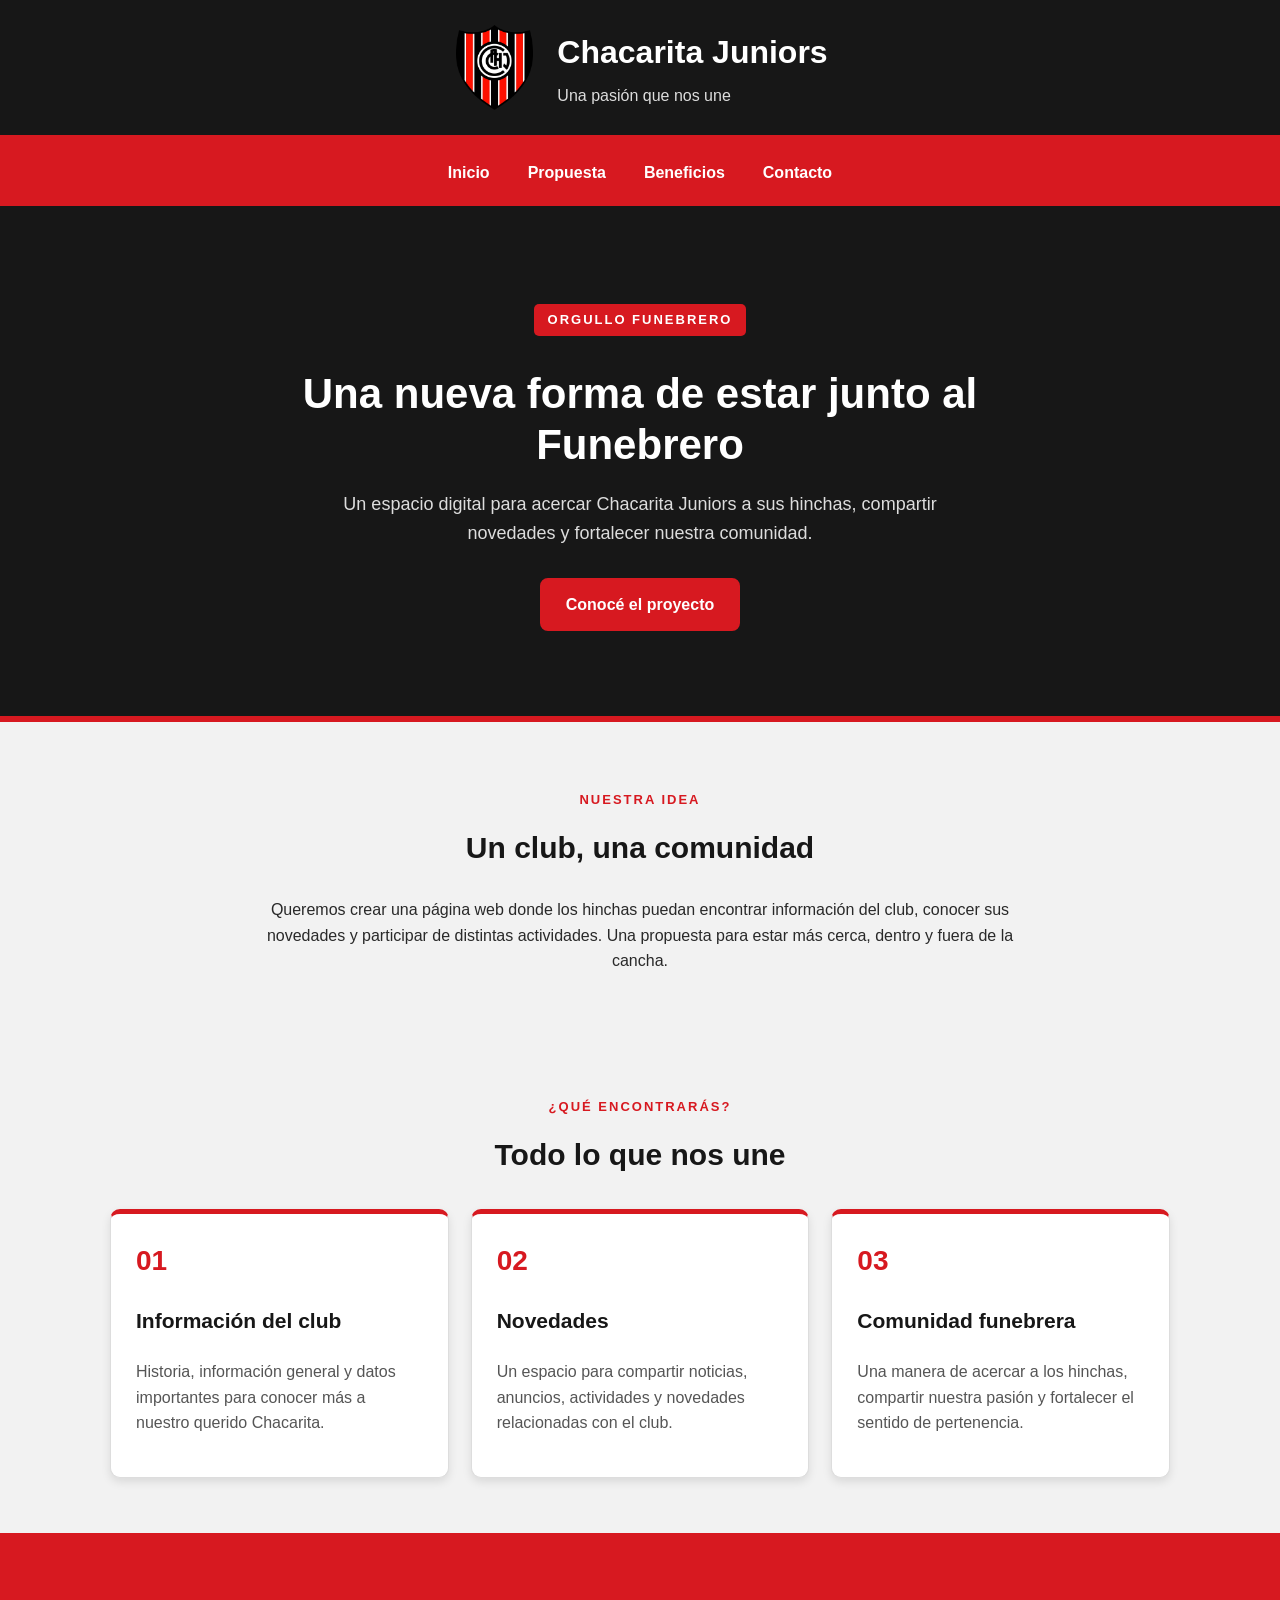
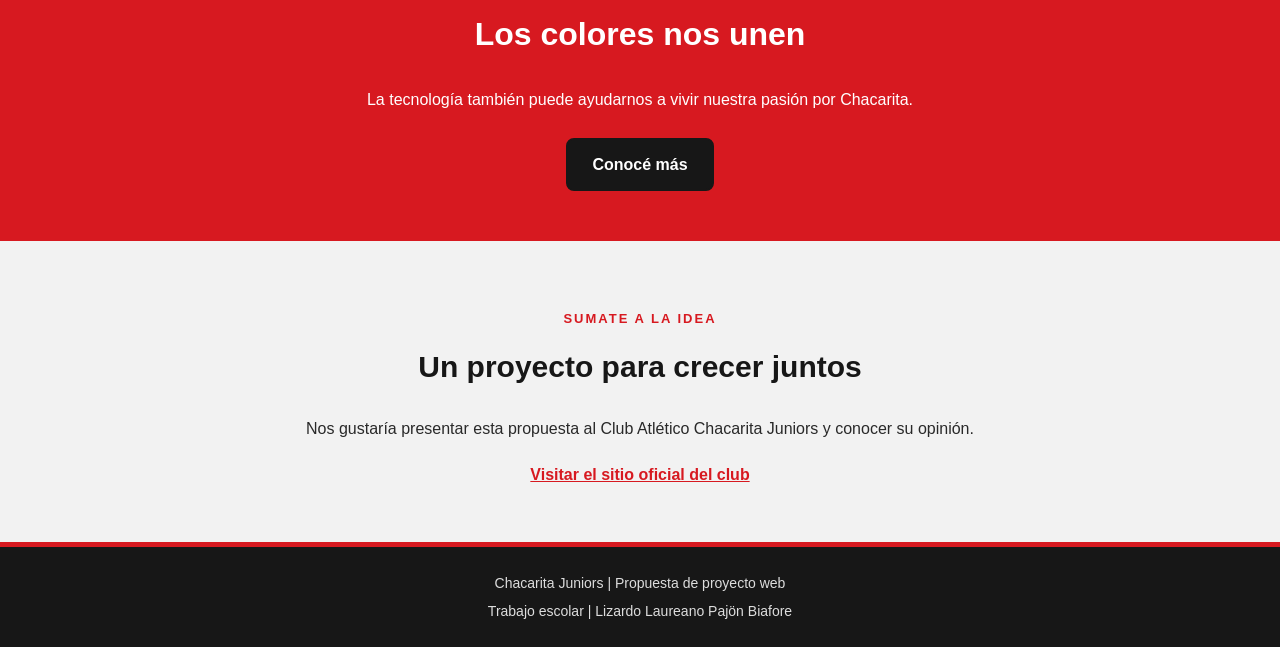
<file: actividad fnal/index.html>
<!DOCTYPE html>
<html lang="es">
<head>
    <meta charset="UTF-8">
    <meta name="viewport" content="width=device-width, initial-scale=1.0">
    <title>Chacarita Juniors | Nuestra propuesta</title>
    <link rel="stylesheet" href="style.css">
</head>

<body>

    <!-- HEADER -->
    <header id="inicio">
        <div class="encabezado">
            <img src="escudo.png" alt="Escudo de Chacarita Juniors" class="escudo">

            <div>
                <h1>Chacarita Juniors</h1>
                <p>Una pasión que nos une</p>
            </div>
        </div>
    </header>

    <!-- NAV -->
    <nav>
        <a href="#inicio">Inicio</a>
        <a href="#propuesta">Propuesta</a>
        <a href="#beneficios">Beneficios</a>
        <a href="#contacto">Contacto</a>
    </nav>

    <!-- MAIN -->
    <main>

        <!-- PORTADA -->
        <section class="portada">
            <p class="etiqueta">ORGULLO FUNEBRERO</p>

            <h2>Una nueva forma de estar junto al Funebrero</h2>

            <p class="descripcion">
                Un espacio digital para acercar Chacarita Juniors
                a sus hinchas, compartir novedades y fortalecer
                nuestra comunidad.
            </p>

            <a href="#propuesta" class="boton">Conocé el proyecto</a>
        </section>

        <!-- PROPUESTA -->
        <section id="propuesta" class="contenido">
            <p class="subtitulo">NUESTRA IDEA</p>
            <h2>Un club, una comunidad</h2>

            <p class="texto-centro">
                Queremos crear una página web donde los hinchas
                puedan encontrar información del club, conocer
                sus novedades y participar de distintas actividades.
                Una propuesta para estar más cerca, dentro y fuera
                de la cancha.
            </p>
        </section>

        <!-- BENEFICIOS -->
        <section id="beneficios" class="contenido beneficios">
            <p class="subtitulo">¿QUÉ ENCONTRARÁS?</p>
            <h2>Todo lo que nos une</h2>

            <div class="tarjetas">

                <article class="tarjeta">
                    <div class="numero">01</div>
                    <h3>Información del club</h3>
                    <p>
                        Historia, información general y datos
                        importantes para conocer más a nuestro
                        querido Chacarita.
                    </p>
                </article>

                <article class="tarjeta">
                    <div class="numero">02</div>
                    <h3>Novedades</h3>
                    <p>
                        Un espacio para compartir noticias,
                        anuncios, actividades y novedades
                        relacionadas con el club.
                    </p>
                </article>

                <article class="tarjeta">
                    <div class="numero">03</div>
                    <h3>Comunidad funebrera</h3>
                    <p>
                        Una manera de acercar a los hinchas,
                        compartir nuestra pasión y fortalecer
                        el sentido de pertenencia.
                    </p>
                </article>

            </div>
        </section>

        <!-- LLAMADO A LA ACCIÓN -->
        <section class="llamado">
            <h2>Los colores nos unen</h2>

            <p>
                La tecnología también puede ayudarnos a vivir
                nuestra pasión por Chacarita.
            </p>

            <a href="#contacto" class="boton boton-oscuro">
                Conocé más
            </a>
        </section>

        <!-- CONTACTO -->
        <section id="contacto" class="contenido contacto">
            <p class="subtitulo">SUMATE A LA IDEA</p>
            <h2>Un proyecto para crecer juntos</h2>

            <p class="texto-centro">
                Nos gustaría presentar esta propuesta al Club
                Atlético Chacarita Juniors y conocer su opinión.
            </p>

            <a href="https://www.chacaritajuniors.com.ar/"
               target="_blank"
               rel="noopener noreferrer"
               class="enlace">
                Visitar el sitio oficial del club
            </a>
        </section>

    </main>

    <!-- FOOTER -->
    <footer>
        <p>Chacarita Juniors | Propuesta de proyecto web</p>
        <p>Trabajo escolar | Lizardo Laureano Pajön Biafore</p>
    </footer>

</body>
</html>
</file>
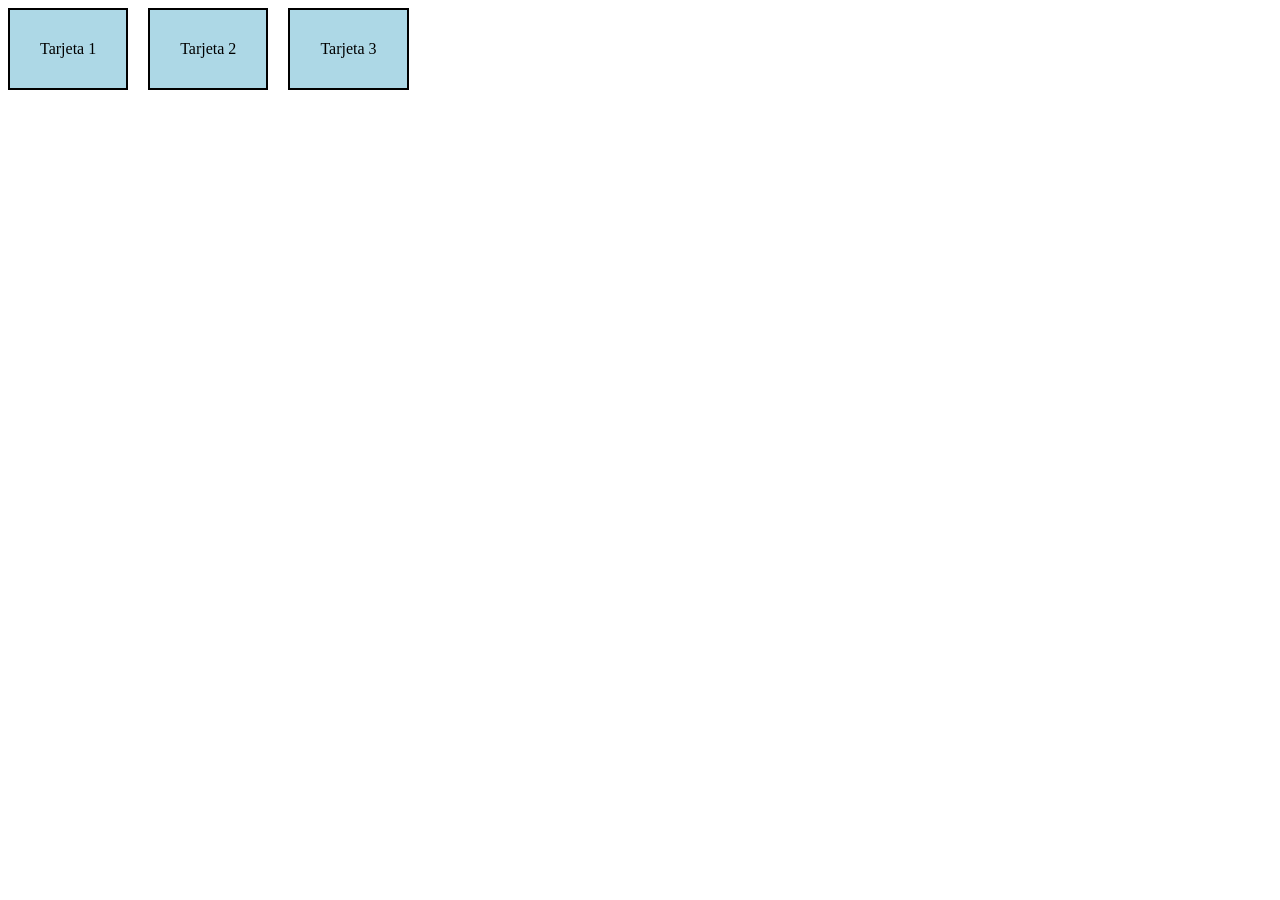
<file: modulo 10/index.html>
<!DOCTYPE html>
<html>
<head>
    <title>Tarjetas adaptables</title>
    <link rel="stylesheet" href="style.css">
</head>
<body>

    <div class="contenedor">
        <div class="card">Tarjeta 1</div>
        <div class="card">Tarjeta 2</div>
        <div class="card">Tarjeta 3</div>
    </div>

</body>
</html>
</file>
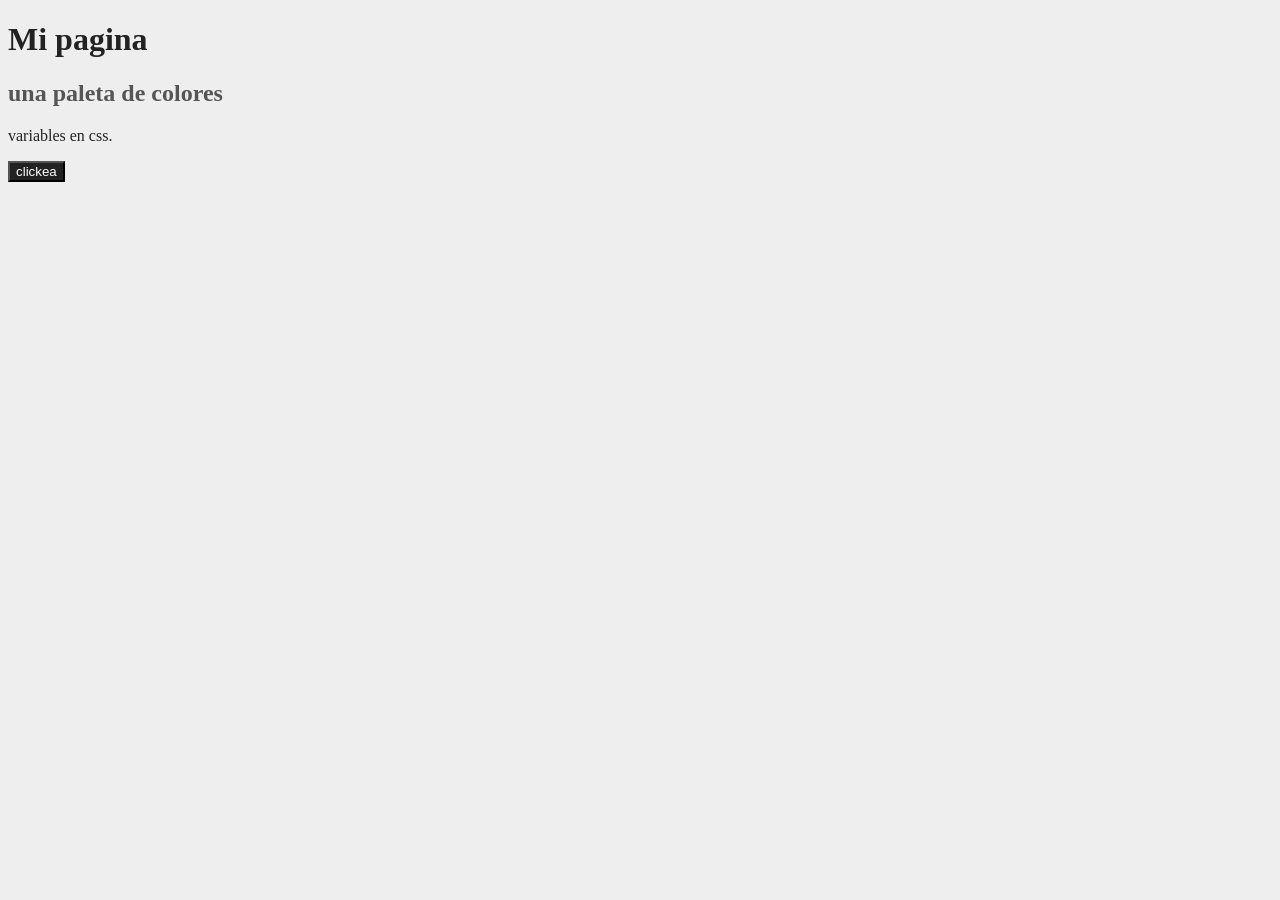
<file: modulo 13/index.html>
<!DOCTYPE html>
<html>
<head>
    <title>Paleta de colores</title>
    <link rel="stylesheet" href="style.css">
</head>
<body>

    <h1>Mi pagina</h1>
    <h2>una paleta de colores</h2>
    <p>variables en css.</p>
    <button>clickea</button>

</body>
</html>
</file>
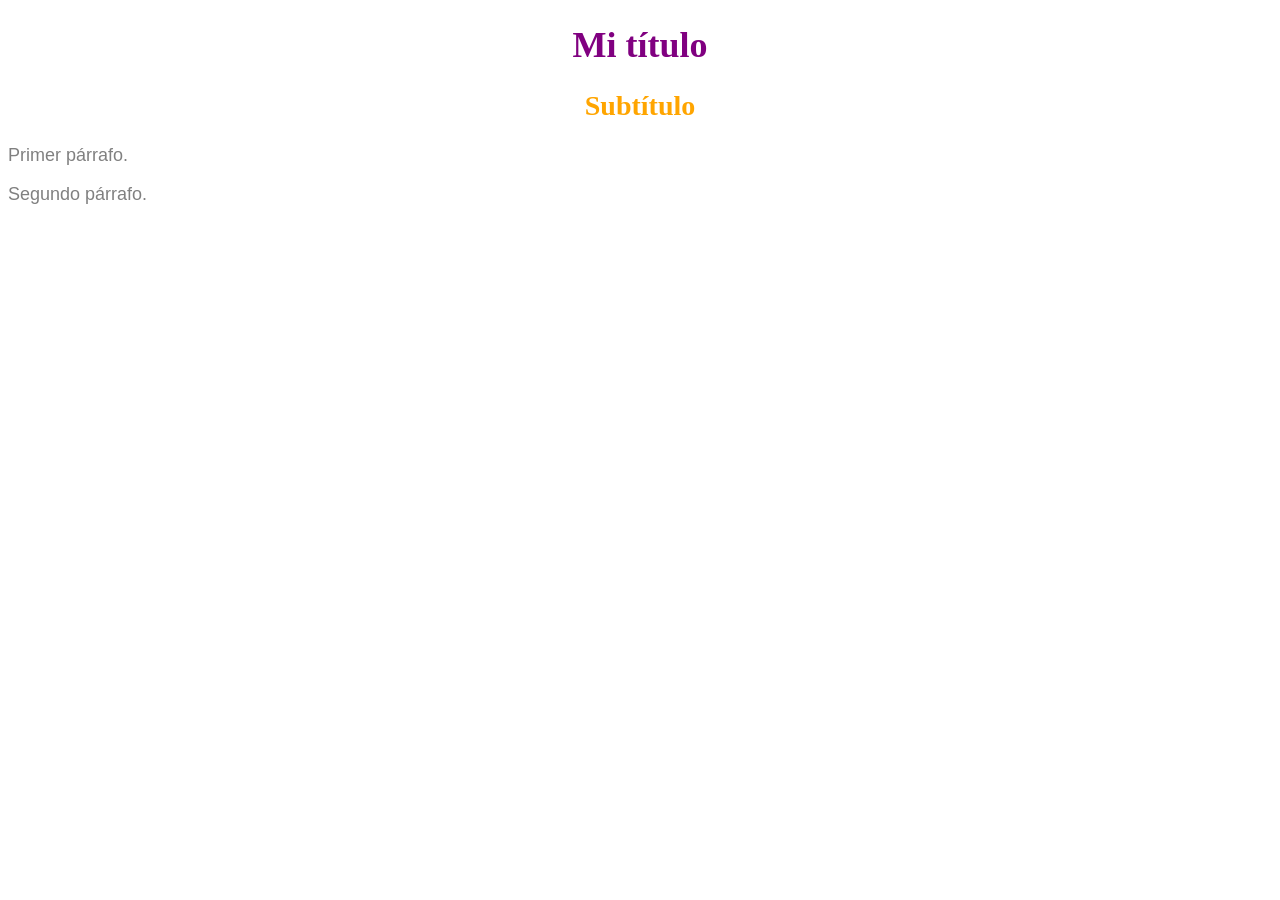
<file: modulo 2/index.html>
<!DOCTYPE html>
<html lang="es">
<head>
    <meta charset="UTF-8">
    <title>Mi página</title>
    <link rel="stylesheet" href="style.css">
</head>
<body>

    <h1>Mi título</h1>
    <h2>Subtítulo</h2>
    <p>Primer párrafo.</p>
    <p>Segundo párrafo.</p>

</body>
</html>
</file>
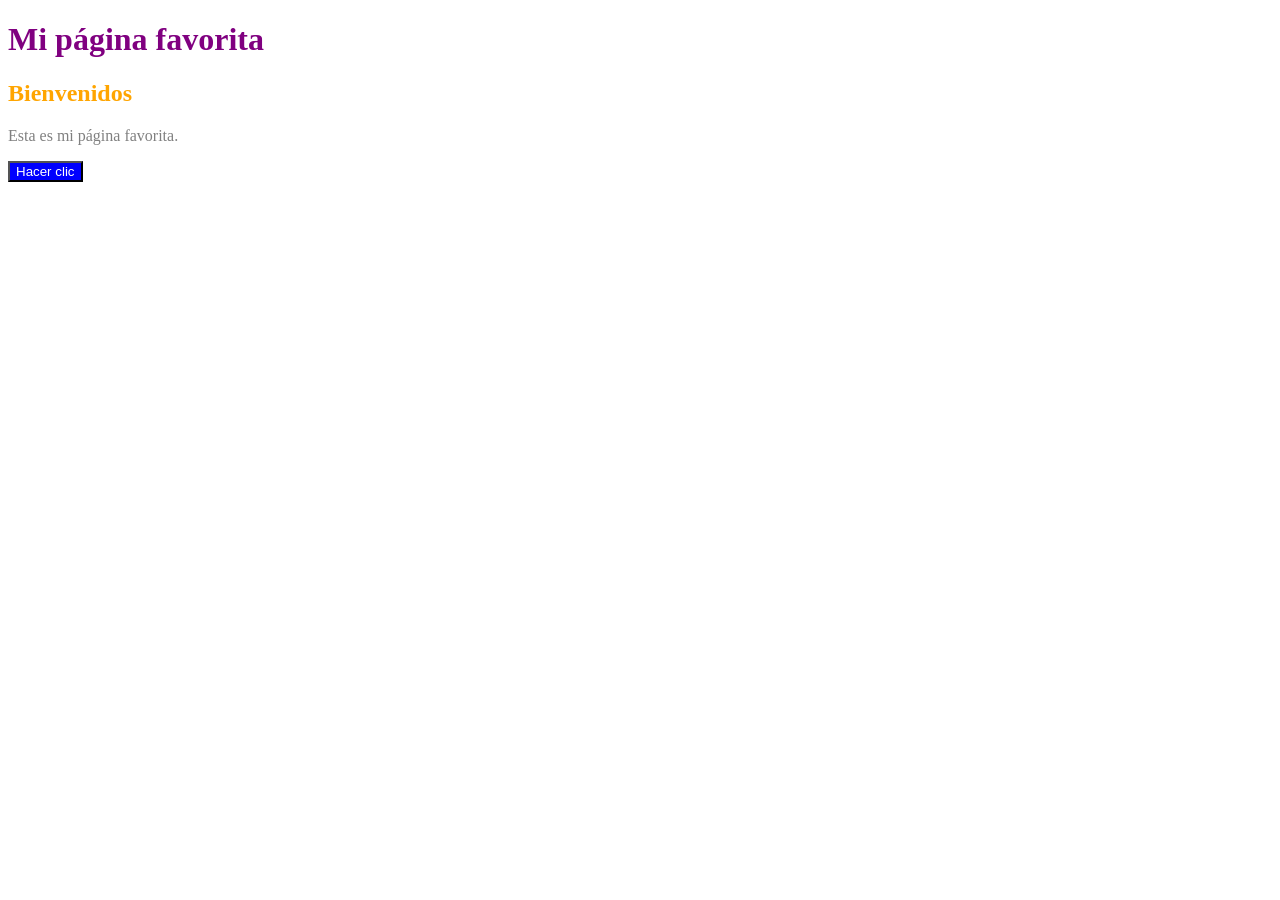
<file: modulo 3/index.html>
<!DOCTYPE html>
<html>
<head>
    <title>Mi página favorita</title>
    <link rel="stylesheet" href="style.css">
</head>
<body>

    <h1>Mi página favorita</h1>
    <h2>Bienvenidos</h2>
    <p>Esta es mi página favorita.</p>
    <button>Hacer clic</button>

</body>
</html>
</file>
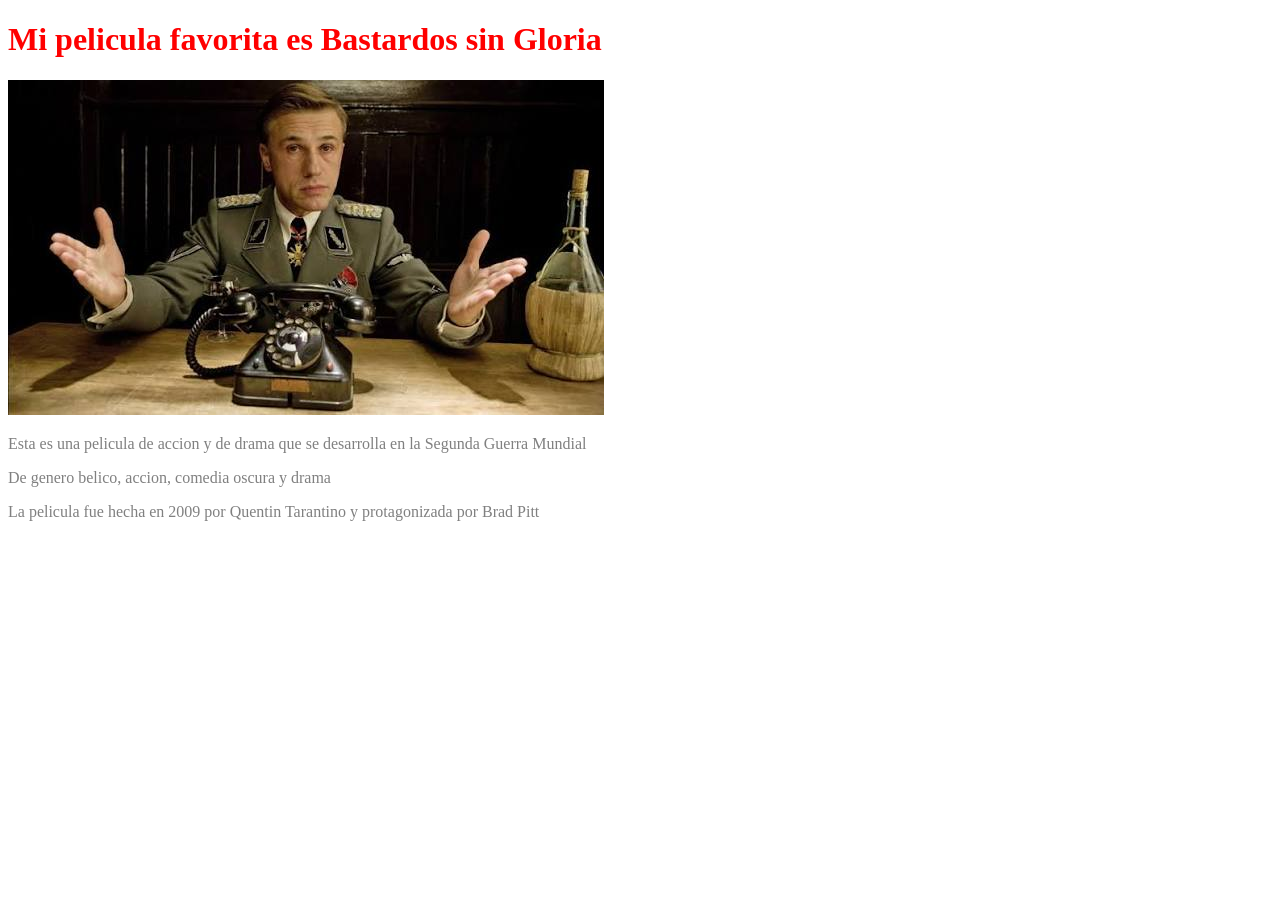
<file: modulo 4/index.html>
<!DOCTYPE html>
<html lang="en">
<head>
    <meta charset="UTF-8">
    <meta name="viewport" content="width=device-width, initial-scale=1.0">
    <title>Mi pelicula favorita</title>
    <link rel="stylesheet" href="style.css">
</head>
<body>
    <h1>Mi pelicula favorita es Bastardos sin Gloria</h1>
    <img src="imagen.jpg" alt="Imagen de la película">
    <p>Esta es una pelicula de accion y de drama que se desarrolla en la Segunda Guerra Mundial</p>
    <p>De genero belico, accion, comedia oscura y drama</p>
    <p>La pelicula fue hecha en 2009 por Quentin Tarantino y protagonizada por Brad Pitt</p>
</body>
</html>
</file>
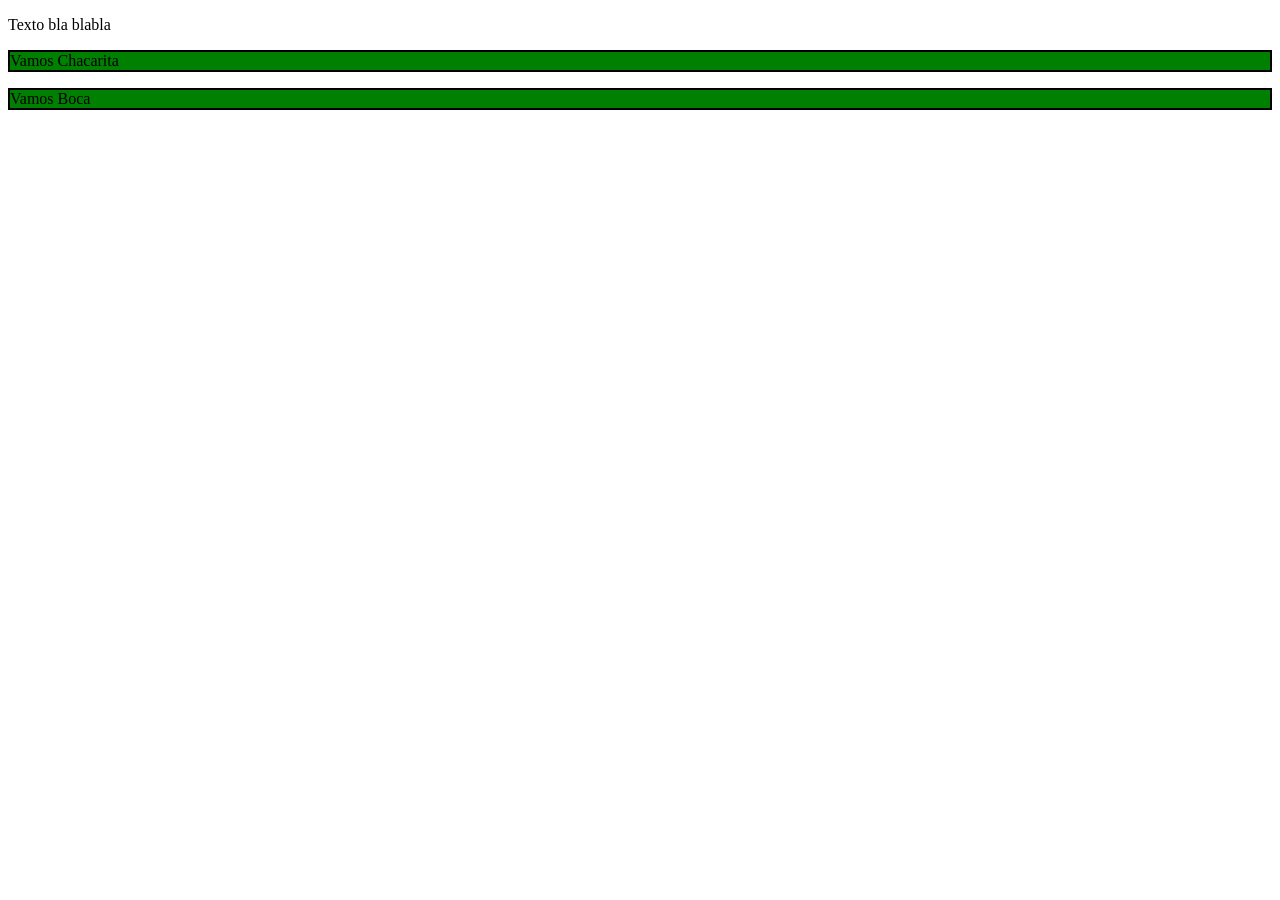
<file: modulo 5/index.html>
<!DOCTYPE html>
<html>
<head>
    <title>Actividad 5</title>
    <link rel="stylesheet" href="style.css">
</head>
<body>

    <p>Texto bla blabla</p>
    <p class="destacado">Vamos Chacarita</p>
    <p class="destacado">Vamos Boca</p>

</body>
</html>
</file>
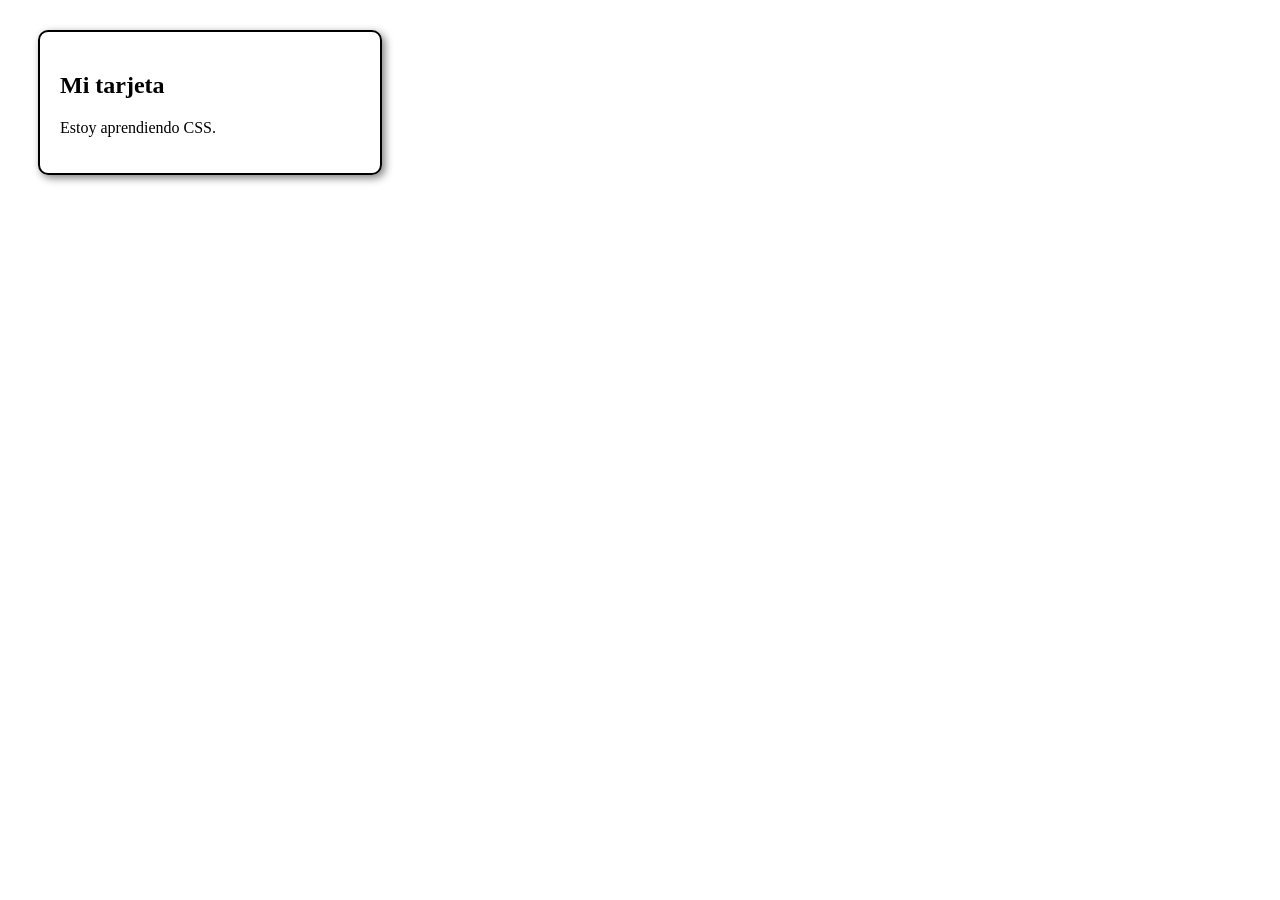
<file: modulo 6/index.html>
<!DOCTYPE html>
<html>
<head>
    <title>Actividad 6</title>
    <link rel="stylesheet" href="style.css">
</head>
<body>

    <div class="card">
        <h2>Mi tarjeta</h2>
        <p>Estoy aprendiendo CSS.</p>
    </div>

</body>
</html>
</file>
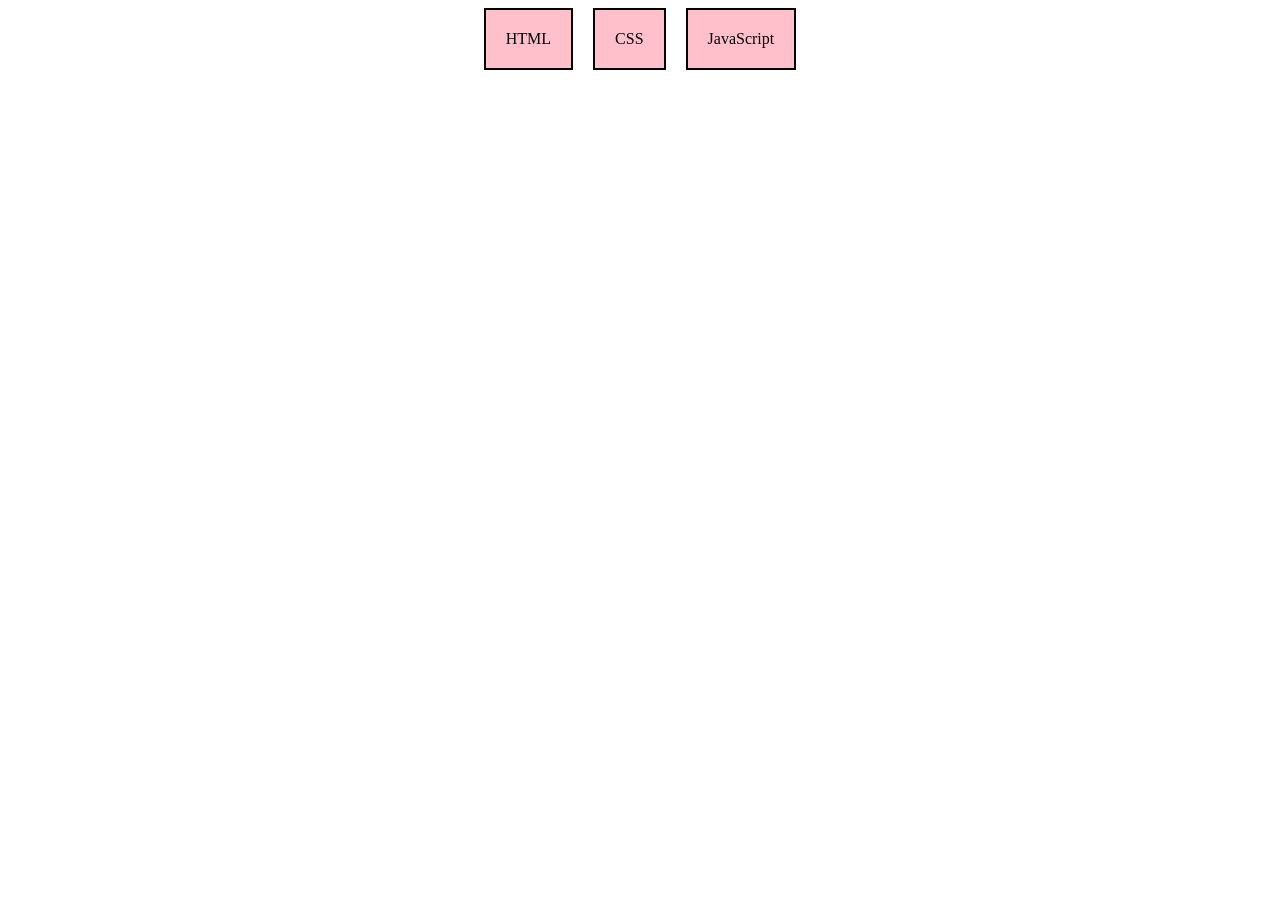
<file: modulo 8/index.html>
<!DOCTYPE html>
<html>
<head>
    <title>Actividad 8</title>
    <link rel="stylesheet" href="style.css">
</head>
<body>

    <div class="contenedor">
        <div class="card">HTML</div>
        <div class="card">CSS</div>
        <div class="card">JavaScript</div>
    </div>

</body>
</html>
</file>
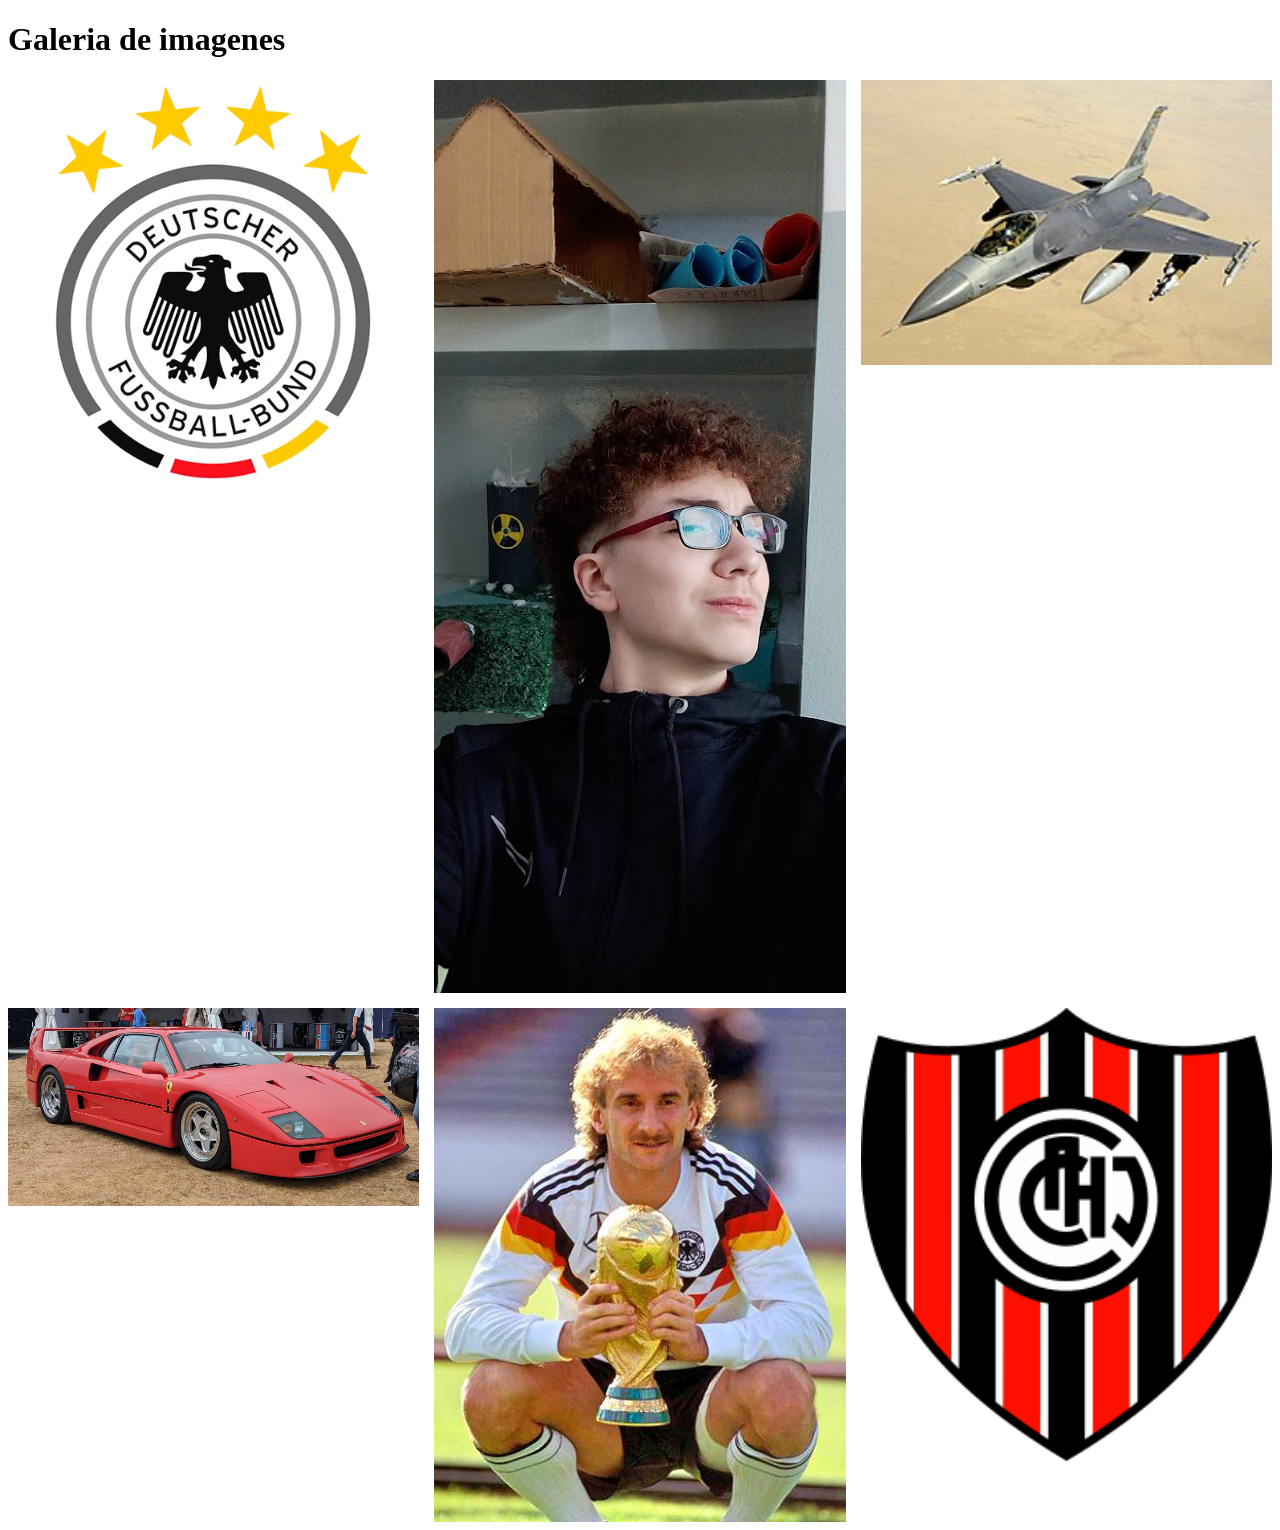
<file: modulo 9/index.html>
<!DOCTYPE html>
<html>
<head>
    <title>Galería de imágenes</title>
    <link rel="stylesheet" href="style.css">
</head>
<body>

    <h1>Galeria de imagenes</h1>

    <div class="galeria">
        <img src="alemania.png" alt="Imagen 1">
        <img src="yo.jpg" alt="Imagen 2">
        <img src="f16.jpg" alt="Imagen 3">
        <img src="ferrari.jpg" alt="Imagen 4">
        <img src="voller.jpg" alt="Imagen 5">
        <img src="chaca.png" alt="Imagen 6">
    </div>

</body>
</html>
</file>
<file: actividad fnal/style.css>
/* VARIABLES DE COLOR */
:root {
    --principal: #d71920;
    --oscuro: #171717;
    --fondo: #f2f2f2;
    --blanco: #ffffff;
    --texto: #292929;
}

/* CONFIGURACION GENERAL */
* {
    box-sizing: border-box;
}

html {
    scroll-behavior: smooth;
}

body {
    margin: 0;
    font-family: Arial, sans-serif;
    background-color: var(--fondo);
    color: var(--texto);
    font-size: 16px;
    line-height: 1.6;
}

/* HEADER */
header {
    background-color: var(--oscuro);
    color: var(--blanco);
    padding: 25px 20px;
    border-bottom: 5px solid var(--principal);
}

.encabezado {
    display: flex;
    justify-content: center;
    align-items: center;
    gap: 20px;
}

.escudo {
    width: 85px;
    height: 85px;
    object-fit: contain;
}

header h1 {
    margin: 0;
    font-size: 32px;
}

header p {
    margin: 5px 0 0;
    color: #dddddd;
}

/* NAVEGACION */
nav {
    display: flex;
    justify-content: center;
    align-items: center;
    flex-wrap: wrap;
    gap: 10px;
    background-color: var(--principal);
    padding: 12px;
}

nav a {
    color: var(--blanco);
    text-decoration: none;
    font-weight: bold;
    padding: 8px 14px;
    border-radius: 5px;
    transition: 0.3s;
}

nav a:hover {
    background-color: var(--oscuro);
    transform: translateY(-2px);
}

/* PORTADA */
.portada {
    background-color: var(--oscuro);
    color: var(--blanco);
    text-align: center;
    padding: 85px 20px;
    border-bottom: 6px solid var(--principal);
}

.etiqueta {
    display: inline-block;
    background-color: var(--principal);
    color: var(--blanco);
    padding: 6px 14px;
    border-radius: 5px;
    font-size: 13px;
    font-weight: bold;
    letter-spacing: 2px;
}

.portada h2 {
    max-width: 800px;
    margin: 20px auto;
    font-size: 42px;
    line-height: 1.2;
}

.descripcion {
    max-width: 650px;
    margin: 0 auto 30px;
    color: #dddddd;
    font-size: 18px;
}

/* BOTONES */
.boton {
    display: inline-block;
    background-color: var(--principal);
    color: var(--blanco);
    text-decoration: none;
    font-weight: bold;
    padding: 12px 24px;
    border: 2px solid var(--principal);
    border-radius: 8px;
    transition: 0.3s;
}

.boton:hover {
    background-color: var(--blanco);
    color: var(--principal);
    transform: scale(1.05);
}

/* SECCIONES */
.contenido {
    max-width: 1100px;
    margin: 0 auto;
    padding: 55px 20px;
}

.subtitulo {
    color: var(--principal);
    text-align: center;
    font-size: 13px;
    font-weight: bold;
    letter-spacing: 2px;
}

.contenido h2 {
    color: var(--oscuro);
    text-align: center;
    font-size: 30px;
    margin-top: 5px;
}

.texto-centro {
    max-width: 750px;
    margin: 0 auto;
    text-align: center;
}

/* TARJETAS */
.tarjetas {
    display: grid;
    grid-template-columns: repeat(3, 1fr);
    gap: 22px;
    margin-top: 30px;
}

.tarjeta {
    background-color: var(--blanco);
    padding: 25px;
    border: 1px solid #dddddd;
    border-top: 5px solid var(--principal);
    border-radius: 10px;
    box-shadow: 0 4px 10px rgba(0, 0, 0, 0.10);
    transition: 0.3s;
}

.tarjeta:hover {
    transform: translateY(-6px);
    box-shadow: 0 8px 18px rgba(0, 0, 0, 0.18);
}

.numero {
    color: var(--principal);
    font-size: 28px;
    font-weight: bold;
}

.tarjeta h3 {
    color: var(--oscuro);
    font-size: 21px;
}

.tarjeta p {
    color: #555555;
}

/* SECCION FINAL */
.llamado {
    background-color: var(--principal);
    color: var(--blanco);
    text-align: center;
    padding: 50px 20px;
}

.llamado h2 {
    font-size: 32px;
}

.llamado p {
    margin-bottom: 25px;
}

.boton-oscuro {
    background-color: var(--oscuro);
    border-color: var(--oscuro);
}

.boton-oscuro:hover {
    background-color: var(--blanco);
    color: var(--oscuro);
    border-color: var(--blanco);
}

/* CONTACTO */
.contacto {
    text-align: center;
}

.enlace {
    display: inline-block;
    margin-top: 20px;
    color: var(--principal);
    font-weight: bold;
    transition: 0.3s;
}

.enlace:hover {
    color: var(--oscuro);
}

/* FOOTER */
footer {
    background-color: var(--oscuro);
    color: var(--blanco);
    text-align: center;
    padding: 20px;
    border-top: 5px solid var(--principal);
}

footer p {
    margin: 5px;
    font-size: 14px;
    color: #dddddd;
}

/* DISEÑO PARA CELULARES */
@media (max-width: 768px) {
    .encabezado {
        flex-direction: column;
        text-align: center;
        gap: 10px;
    }

    header h1 {
        font-size: 27px;
    }

    .portada {
        padding: 55px 20px;
    }

    .portada h2 {
        font-size: 30px;
    }

    .descripcion {
        font-size: 16px;
    }

    .contenido {
        padding: 40px 20px;
    }

    .contenido h2 {
        font-size: 26px;
    }

    .tarjetas {
        grid-template-columns: 1fr;
    }

    nav {
        gap: 5px;
    }

    nav a {
        padding: 8px 10px;
    }
}
</file>
<file: modulo 10/style.css>
.contenedor {
    display: flex;
    gap: 20px;
}

.card {
    background-color: lightblue;
    border: 2px solid black;
    padding: 30px;
    text-align: center;
}

/* Para celulares */
@media (max-width: 600px) {
    .contenedor {
        flex-direction: column;
    }
}
</file>
<file: modulo 13/style.css>
:root {
    --principal: #222;
    --secundario: #555;
    --fondo: #eeeeee;
}

body {
    background-color: var(--fondo);
}

h1 {
    color: var(--principal);
}

h2 {
    color: var(--secundario);
}

p {
    color: var(--principal);
}

button {
    background-color: var(--principal);
    color: white;
}
</file>
<file: modulo 2/style.css>
h1 {
    color: purple;
    font-size: 36px;
    text-align: center;
}

h2 {
    color: orange;
    font-size: 28px;
    text-align: center;
}

p {
    color: gray;
    font-size: 18px;
    font-family: Arial;
}
</file>
<file: modulo 3/style.css>
h1 {
    color: purple;
}

h2 {
    color: orange;
}

p {
    color: gray;
}

button {
    color: white;
    background-color: blue;
}
</file>
<file: modulo 4/style.css>
h1 {
    color: red;
}

p {
    color: gray
}
</file>
<file: modulo 5/style.css>
.destacado {
    color: black;
    background-color: green;
    border: 2px solid black;
}
</file>
<file: modulo 6/style.css>
.card {
    width: 300px;
    padding: 20px;
    margin: 30px;
    border: 2px solid black;
    border-radius: 10px;
    box-shadow: 3px 3px 8px gray;
}
</file>
<file: modulo 8/style.css>
.contenedor {
    display: flex;
    gap: 20px;
    justify-content: center;
}

.card {
    border: 2px solid black;
    padding: 20px;
    background-color: pink;
}
</file>
<file: modulo 9/style.css>
.galeria {
    display: grid;
    grid-template-columns: repeat(3, 1fr);
    gap: 15px;
}

img {
    width: 100%;
}
</file>
